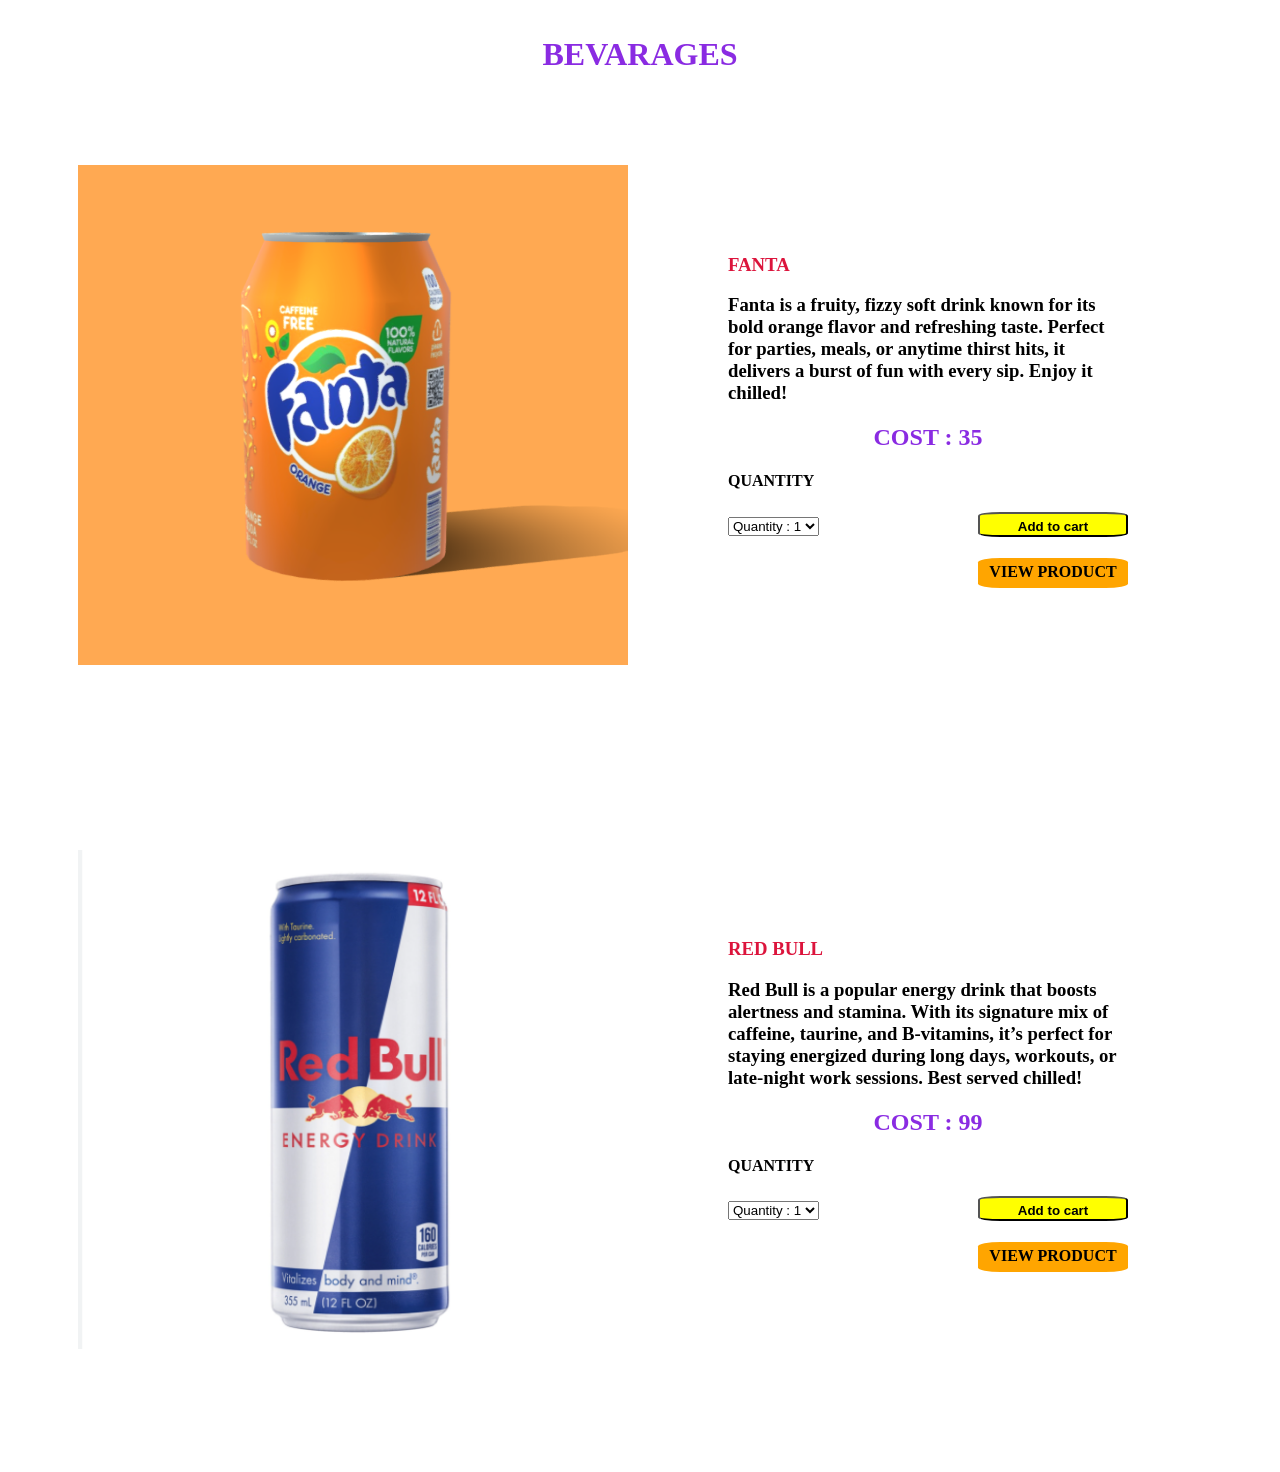
<file: Bevarages.html>
<!DOCTYPE html>
<html>
    <head>
        <title>Bevarages</title>
        <style>
            h1{
                padding-top: 15px;
                color: blueviolet;
                text-align: center;
            }
            h2{
                color: blueviolet;
                text-align: center;
            }
            #block1{
                display:flex;
                padding:70px;
            }
            #block2{
                display:flex;
                padding:70px;
            }
            #item{
                color:crimson;
            }
            #text1{
                margin-top: -30px;
                padding:100px;  
            }
            #text2{
                margin-top: -30px;
                padding:100px;
            }
            #cart{
                margin-left: 155px;
                padding-top: 5px;
                width: 150px;
                height: 25px;
                text-align: center;
                background-color: yellow;
                border-radius: 15%;
            }
            #view_product{
                margin-left: 250px;
                padding-top: 5px;
                width: 150px;
                height: 25px;
                text-align: center;
                background-color: orange;
                border-radius: 15%;
            }
        </style>
    </head>
    <body>
        <main>
            <h1>BEVARAGES</h1>
            <div ID="block1">
                <div id="photo1"><img src="Food & Bevarages/Bevarage-1.png" style="width: 550px; height:500px"></div>
                <div id="text1">
                    <h3 id="item">FANTA</h3>
                    <h3>Fanta is a fruity, fizzy soft drink known for its bold orange flavor and refreshing taste. Perfect for parties, meals, or anytime thirst hits, it delivers a burst of fun with every sip. Enjoy it chilled!</h4>
                    <h2>COST : 35</h2>
                    <h4>QUANTITY</h4>
                    <select>
                        <option>Quantity : 1</option>
                        <option>Quantity : 2</option>
                        <option>Quantity : 3</option>
                    </select>
                    <button id="cart" onclick="addToCart('FANTA',35)" style="text-decoration: none; color: inherit;"><strong>Add to cart</strong></button>                
                    <h4 id="view_product">
                        <a href="Food & Bevarages/Bevarage-1.mp4" style="text-decoration: none; color: inherit;">
                            VIEW PRODUCT
                        </a>
                    </h4>
                </div>
            </div>
            <div ID="block2">
                <div id="photo2"><img src="Food & Bevarages/Bevarage-2.png" style="width: 550px; height:500px"></div>
                <div id="text2">
                    <h3 id="item">RED BULL</h3>
                    <h3>Red Bull is a popular energy drink that boosts alertness and stamina. With its signature mix of caffeine, taurine, and B-vitamins, it’s perfect for staying energized during long days, workouts, or late-night work sessions. Best served chilled!</h4>
                    <h2>COST : 99</h2>
                    <h4>QUANTITY</h4>
                    <select>
                        <option>Quantity : 1</option>
                        <option>Quantity : 2</option>
                        <option>Quantity : 3</option>
                    </select>
                    <button id="cart" onclick="addToCart('RED BULL',99)" style="text-decoration: none; color: inherit;"><strong>Add to cart</strong></button>                
                    <h4 id="view_product">
                        <a href="Food & Bevarages/Bevarage-2.mp4" style="text-decoration: none; color: inherit;">
                            VIEW PRODUCT
                        </a>
                    </h4>
                </div>
            </div>
        </main>
        <script src="Main.js"></script>
    </body>
</html>
</file>
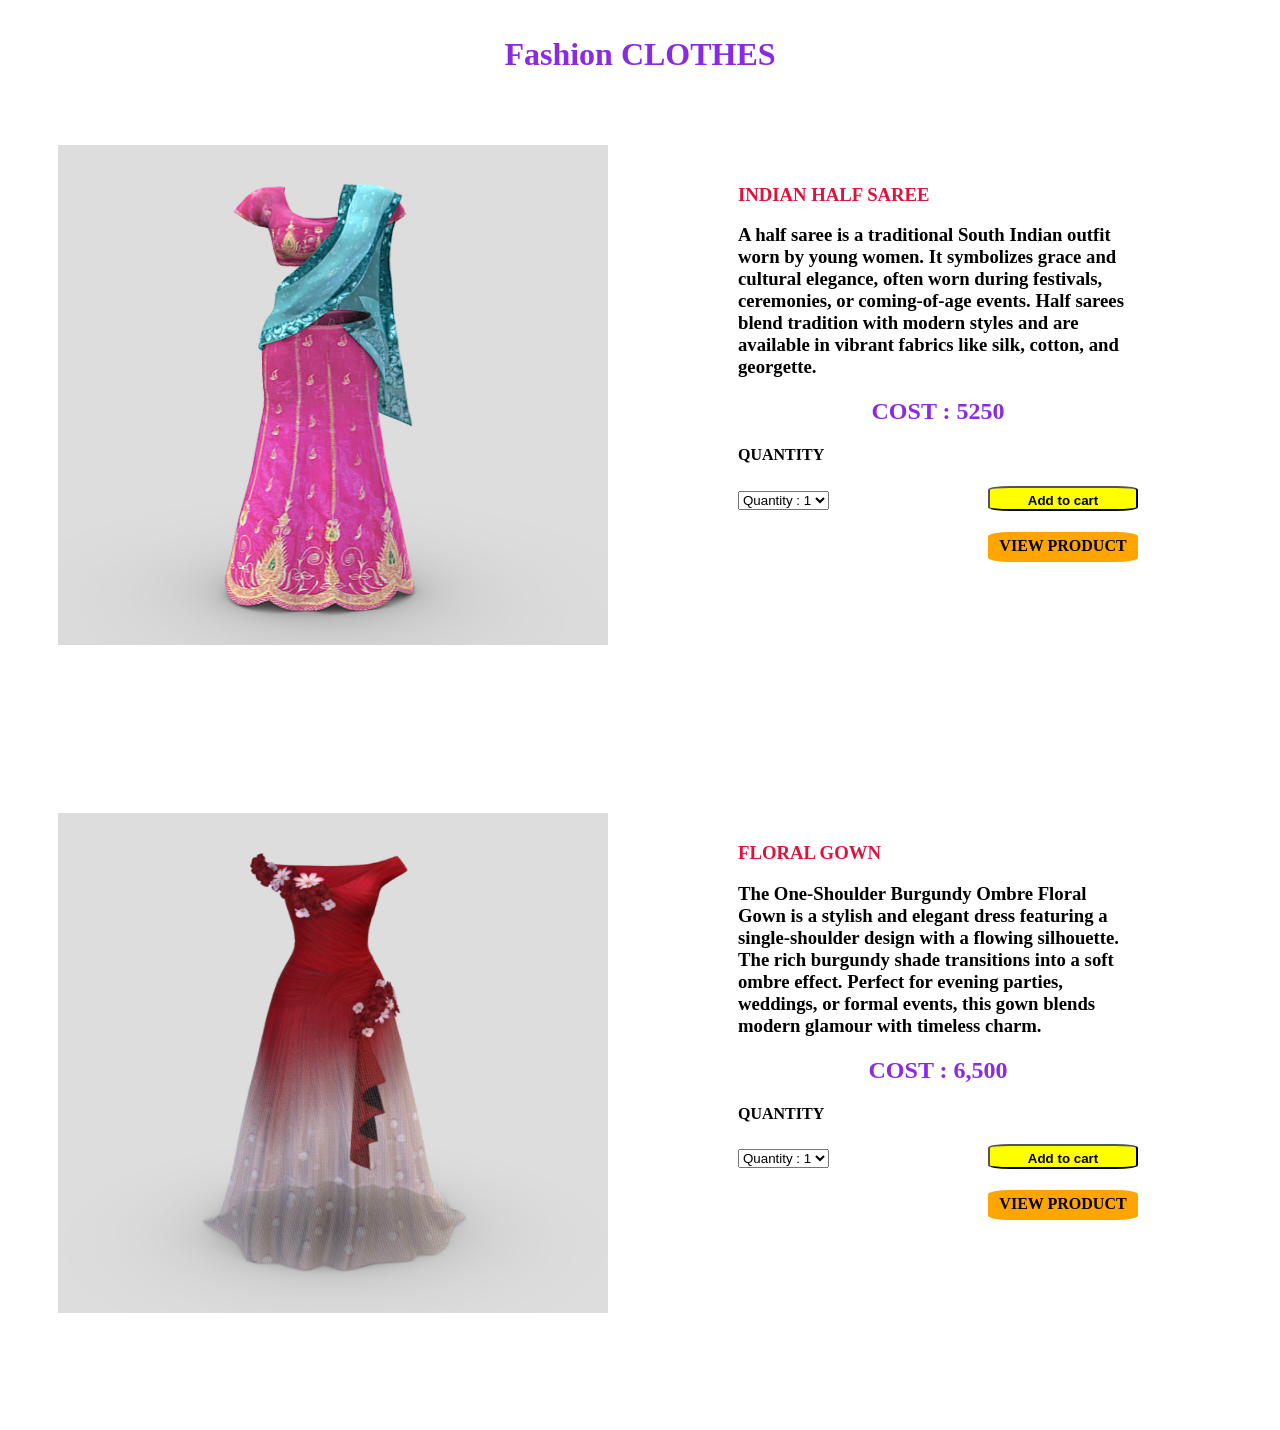
<file: Fashion.html>
<!DOCTYPE html>
<html>
    <head>
        <title>Shop deals in Fashion</title>
        <style>
            h1{
                padding-top: 15px;
                color: blueviolet;
                text-align: center;
            }
            h2{
                color: blueviolet;
                text-align: center;
            }
            #block1{
                display:flex;
                padding:50px;
            }
            #block2{
                display:flex;
                padding:50px;
            }
            #item{
                color:crimson;
            }
            #text1{
                padding:130px;  
                padding-top: 20px;
            }
            #text2{
                
                padding:130px;
                padding-top: 10px;
            }
            #cart{
                margin-left: 155px;
                padding-top: 5px;
                width: 150px;
                height: 25px;
                text-align: center;
                background-color: yellow;
                border-radius: 15%;
            }
            #view_product{
                margin-left: 250px;
                padding-top: 5px;
                width: 150px;
                height: 25px;
                text-align: center;
                background-color: orange;
                border-radius: 15%;
            }
        </style>
    </head>
    <body>
        <main>
            <h1>Fashion CLOTHES</h1>
            <div ID="block1">
                <div id="photo1"><img src="Fashion/Fashion-1.png" style="width: 550px; height:500px"></div>
                <div id="text1">
                    <h3 id="item">INDIAN HALF SAREE</h3>
                    <h3>A half saree is a traditional South Indian outfit worn by young women. It symbolizes grace and cultural elegance, often worn during festivals, ceremonies, or coming-of-age events. Half sarees blend tradition with modern styles and are available in vibrant fabrics like silk, cotton, and georgette.</h4>
                    <h2 id="cost">COST : 5250</h2>
                    <h4>QUANTITY</h4>
                    <select>
                        <option>Quantity : 1</option>
                        <option>Quantity : 2</option>
                        <option>Quantity : 3</option>
                    </select>
                    <button id="cart" onclick="addToCart('INDIAN HALF SAREE',5250)" style="text-decoration: none; color: inherit;"><strong>Add to cart</strong></button>
                    <h4 id="view_product">
                        <a href="Fashion/Fashion-1.mp4" style="text-decoration: none; color: inherit;">
                            VIEW PRODUCT
                        </a>
                    </h4>
                </div>
            </div>
            <div ID="block2">
                <div id="photo2"><img src="Fashion/Fashion-2.png" style="width: 550px; height:500px"></div>
                <div id="text2">
                    <h3 id="item">FLORAL GOWN</h3>
                    <h3>The One-Shoulder Burgundy Ombre Floral Gown is a stylish and elegant dress featuring a single-shoulder design with a flowing silhouette. The rich burgundy shade transitions into a soft ombre effect. Perfect for evening parties, weddings, or formal events, this gown blends modern glamour with timeless charm.</h4>
                    <h2 id="cost">COST : 6,500</h2>
                    <h4>QUANTITY</h4>
                    <select>
                        <option>Quantity : 1</option>
                        <option>Quantity : 2</option>
                        <option>Quantity : 3</option>
                    </select>
                    <button id="cart" onclick="addToCart('FLORAL GOWN',6500)" style="text-decoration: none; color: inherit;"><strong>Add to cart</strong></button>
                    <h4 id="view_product">
                        <a href="Fashion/Fashion-2.mp4" style="text-decoration: none; color: inherit;">
                            VIEW PRODUCT
                        </a>
                    </h4>
                </div>
            </div>
        </main>
        <script src="Main.js"></script>
    </body>
</html>
</file>
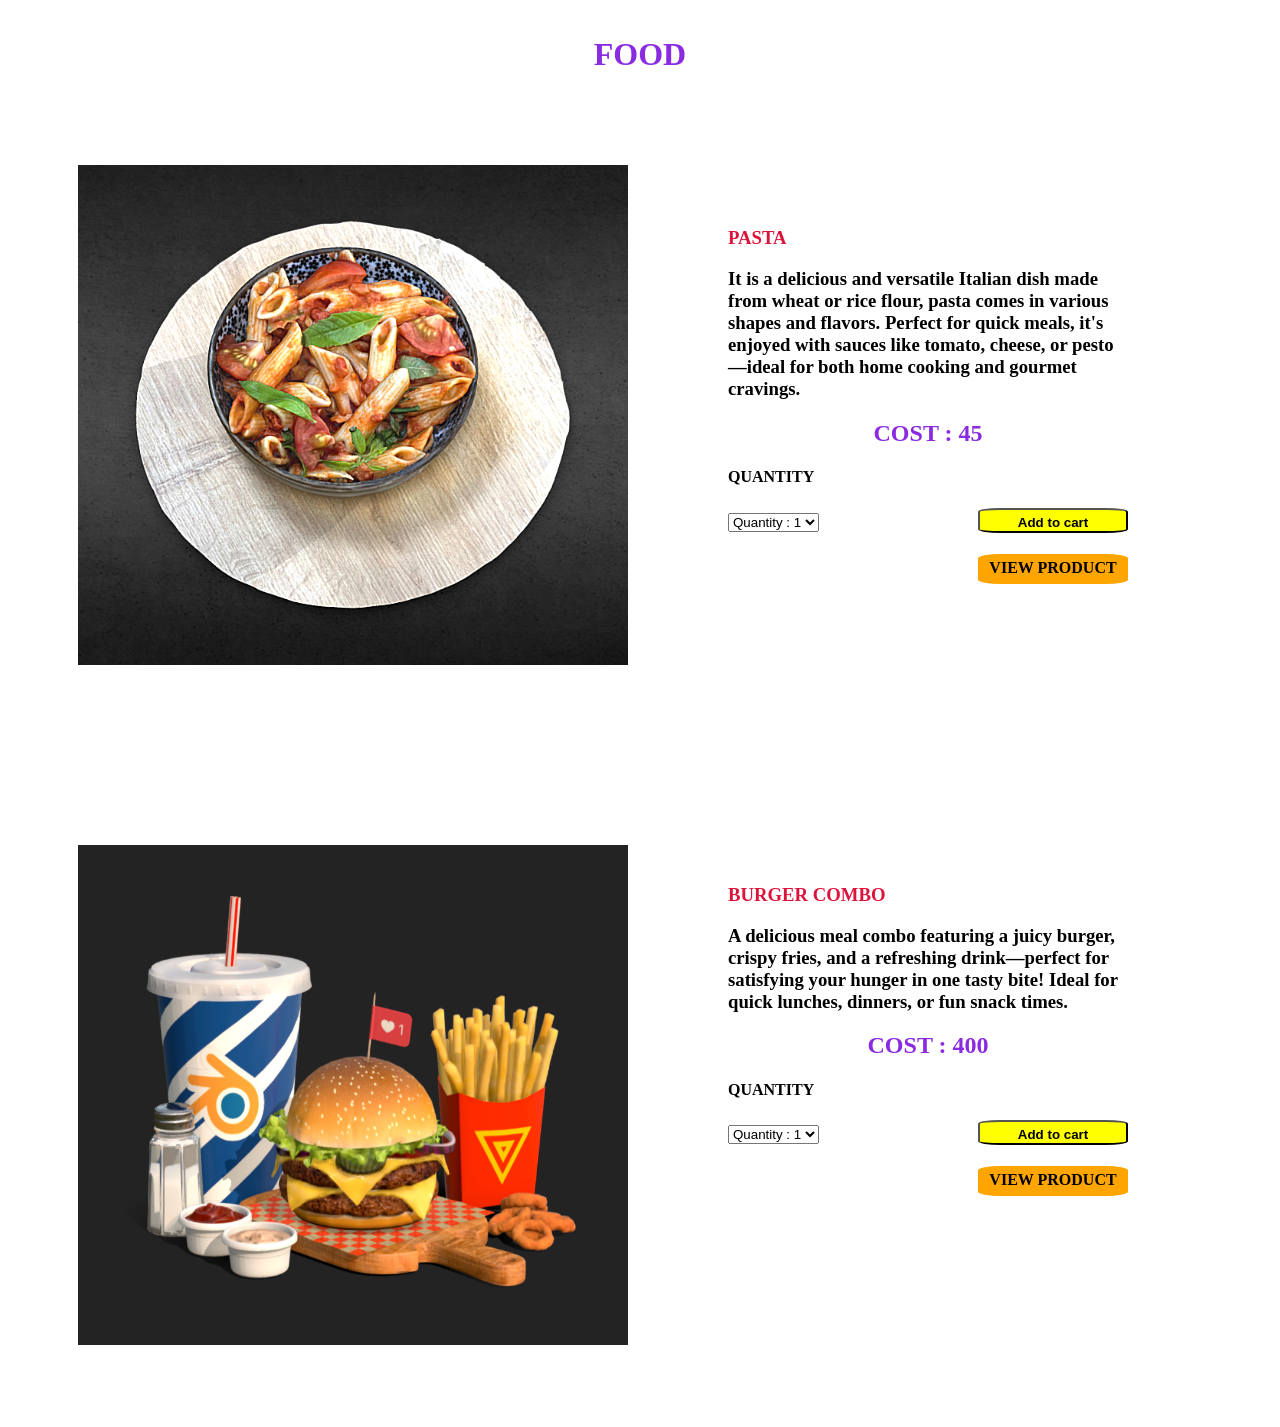
<file: Food.html>
<!DOCTYPE html>
<html>
    <head>
        <title>Gaming merchandise</title>
        <style>
            h1{
                padding-top: 15px;
                color: blueviolet;
                text-align: center;
            }
            h2{
                color: blueviolet;
                text-align: center;
            }
            #block1{
                display:flex;
                padding:70px;
            }
            #block2{
                display:flex;
                padding:70px;
            }
            #item{
                color:crimson;
            }
            #text1{
                margin-top: -5%;
                padding:100px;  
            }
            #text2{
                padding:100px;
                padding-top: 20px;
            }
            #cart{
                margin-left: 155px;
                padding-top: 5px;
                width: 150px;
                height: 25px;
                text-align: center;
                background-color: yellow;
                border-radius: 15%;
            }
            #view_product{
                margin-left: 250px;
                padding-top: 5px;
                width: 150px;
                height: 25px;
                text-align: center;
                background-color: orange;
                border-radius: 15%;
            }
        </style>
    </head>
    <body>
        <main>
            <h1>FOOD</h1>
            <div ID="block1">
                <div id="photo1"><img src="Food & Bevarages/Food-1.png" style="width: 550px; height:500px"></div>
                <div id="text1">
                    <h3 id="item">PASTA</h3>
                    <h3>It is a delicious and versatile Italian dish made from wheat or rice flour, pasta comes in various shapes and flavors. Perfect for quick meals, it's enjoyed with sauces like tomato, cheese, or pesto—ideal for both home cooking and gourmet cravings.</h4>
                    <h2>COST : 45</h2>
                    <h4>QUANTITY</h4>
                    <select>
                        <option>Quantity : 1</option>
                        <option>Quantity : 2</option>
                        <option>Quantity : 3</option>
                    </select>
                    <button id="cart" onclick="addToCart('PASTA',45)" style="text-decoration: none; color: inherit;"><strong>Add to cart</strong></button>                
                    <h4 id="view_product">
                        <a href="Food & Bevarages/Food-1.mp4" style="text-decoration: none; color: inherit;">
                            VIEW PRODUCT
                        </a>
                    </h4>
                </div>
            </div>
            <div ID="block2">
                <div id="photo2"><img src="Food & Bevarages/Food-2.png" style="width: 550px; height:500px"></div>
                <div id="text2">
                    <h3 id="item">BURGER COMBO</h3>
                    <h3>A delicious meal combo featuring a juicy burger, crispy fries, and a refreshing drink—perfect for satisfying your hunger in one tasty bite! Ideal for quick lunches, dinners, or fun snack times.</h4>
                    <h2>COST : 400</h2>
                    <h4>QUANTITY</h4>
                    <select>
                        <option>Quantity : 1</option>
                        <option>Quantity : 2</option>
                        <option>Quantity : 3</option>
                    </select>
                    <button id="cart" onclick="addToCart('BURGER COMBO',400)" style="text-decoration: none; color: inherit;"><strong>Add to cart</strong></button>                
                    <h4 id="view_product">
                        <a href="Food & Bevarages/Food-2.mp4" style="text-decoration: none; color: inherit;">
                            VIEW PRODUCT
                        </a>
                    </h4>
                </div>
            </div>
        </main>
        <script src="Main.js"></script>
    </body>
</html>
</file>
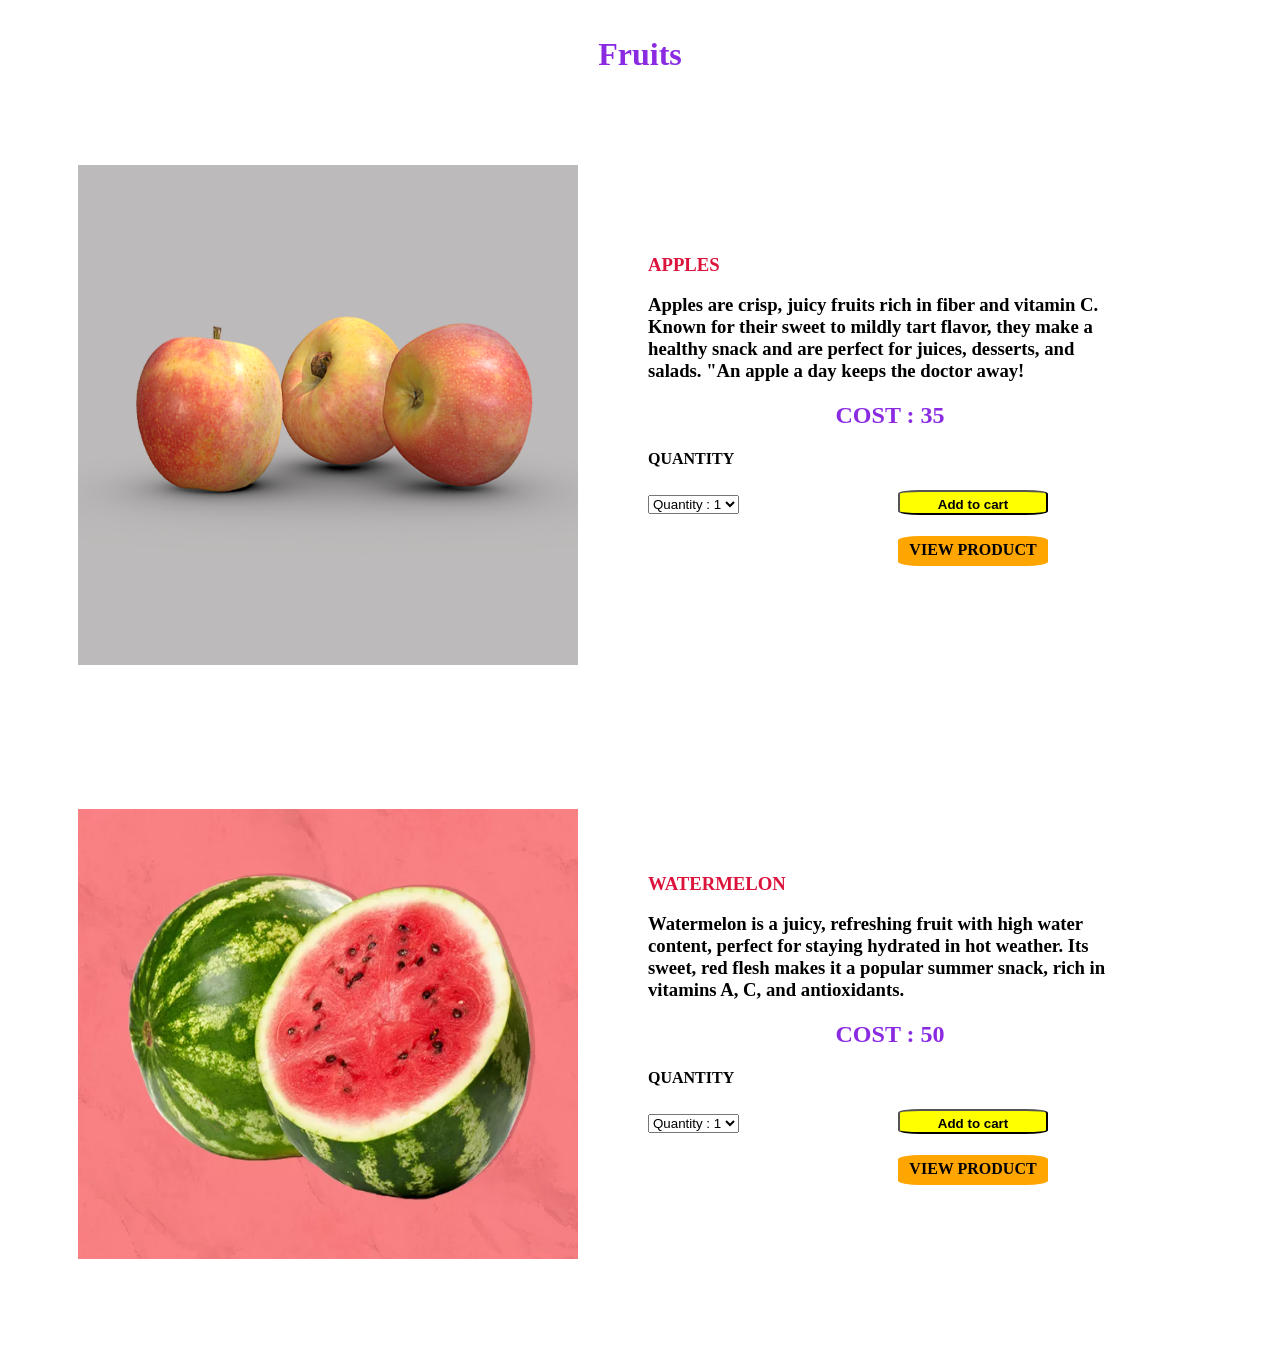
<file: Fruits.html>
<!DOCTYPE html>
<html>
    <head>
        <title>Fruits</title>
        <style>
            h1{
                padding-top: 15px;
                color: blueviolet;
                text-align: center;
            }
            h2{
                color: blueviolet;
                text-align: center;
            }
            #block1{
                display:flex;
                padding:70px;
            }
            #block2{
                display:flex;
                padding:70px;
            }
            #item{
                color:crimson;
            }
            #text1{
                padding:70px;  
            }
            #text2{
                margin-top:-25px;
                padding:70px;
            }
            #cart{
                margin-left: 155px;
                padding-top: 5px;
                width: 150px;
                height: 25px;
                text-align: center;
                background-color: yellow;
                border-radius: 15%;
            }
            #view_product{
                margin-left: 250px;
                padding-top: 5px;
                width: 150px;
                height: 25px;
                text-align: center;
                background-color: orange;
                border-radius: 15%;
            }
        </style>
    </head>
    <body>
        <main>
            <h1>Fruits</h1>
            <div ID="block1">
                <div id="photo1"><img src="Food & Bevarages/Fruit-1.png" style="width:500px; height:500px;"></div>
                <div id="text1">
                    <h3 id="item">APPLES</h3>
                    <h3>Apples are crisp, juicy fruits rich in fiber and vitamin C. Known for their sweet to mildly tart flavor, they make a healthy snack and are perfect for juices, desserts, and salads. "An apple a day keeps the doctor away!</h4>
                    <h2>COST : 35</h2>
                    <h4>QUANTITY</h4>
                    <select>
                        <option>Quantity : 1</option>
                        <option>Quantity : 2</option>
                        <option>Quantity : 3</option>
                    </select>
                    <button id="cart" onclick="addToCart('APPLES',35)" style="text-decoration: none; color: inherit;"><strong>Add to cart</strong></button>
                    <h4 id="view_product">
                        <a href="Food & Bevarages/Fruit-1.mp4" style="text-decoration: none; color: inherit;">
                            VIEW PRODUCT
                        </a>
                    </h4>
                </div>
            </div>
            <div ID="block2">
                <div id="photo2"><img src="Food & Bevarages/Fruit-2.png" style="width:500px; height:450px;"></div>
                <div id="text2">
                    <h3 id="item">WATERMELON</h3>
                    <h3>Watermelon is a juicy, refreshing fruit with high water content, perfect for staying hydrated in hot weather. Its sweet, red flesh makes it a popular summer snack, rich in vitamins A, C, and antioxidants.</h4>
                    <h2>COST : 50</h2>
                    <h4>QUANTITY</h4>
                    <select>
                        <option>Quantity : 1</option>
                        <option>Quantity : 2</option>
                        <option>Quantity : 3</option>
                    </select>
                    <button id="cart" onclick="addToCart('WATERMELON',50)" style="text-decoration: none; color: inherit;"><strong>Add to cart</strong></button>
                    <h4 id="view_product">
                        <a href="Food & Bevarages/Fruit-2.mp4" style="text-decoration: none; color: inherit;">
                            VIEW PRODUCT
                        </a>
                    </h4>
                </div>
            </div>
        </main>
        <script src="Main.js"></script>
    </body>
</html>
</file>
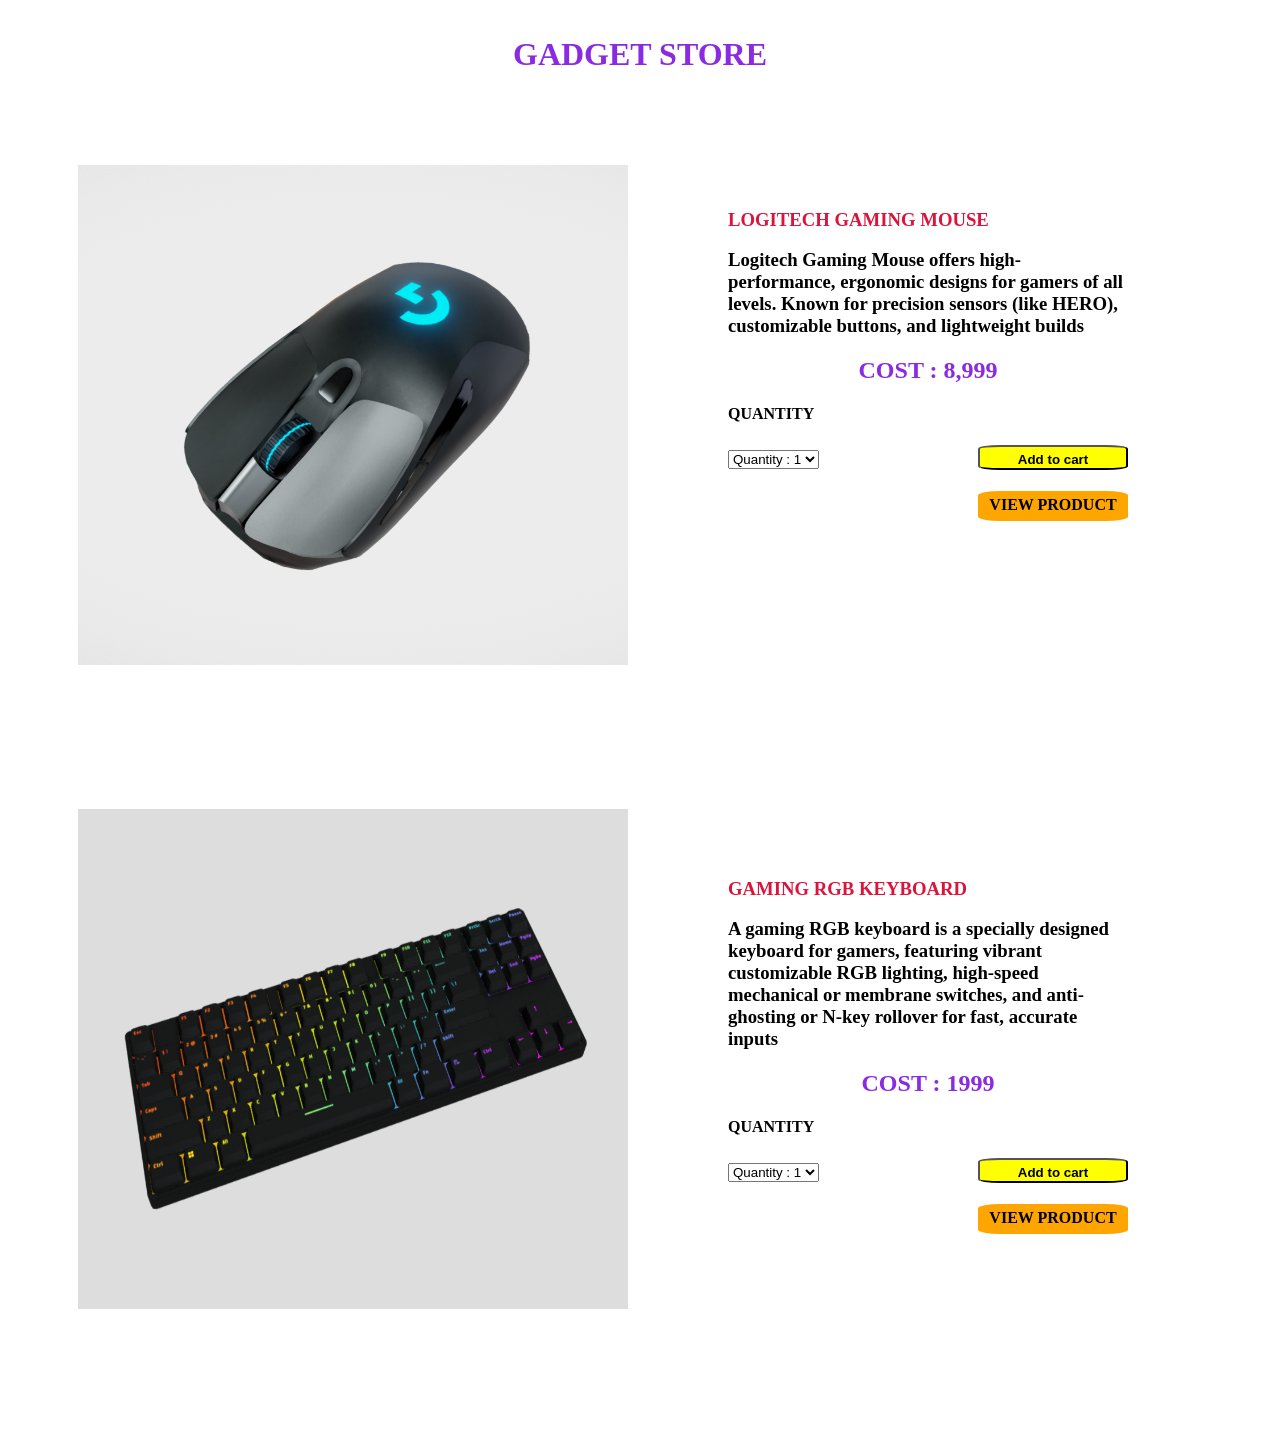
<file: Gadgets.html>
<!DOCTYPE html>
<html>
    <head>
        <title>Gadget store</title>
        <style>
            h1{
                padding-top: 15px;
                color: blueviolet;
                text-align: center;
            }
            h2{
                color: blueviolet;
                text-align: center;
            }
            #block1{
                display:flex;
                padding:70px;
            }
            #block2{
                display:flex;
                padding:70px;
            }
            #item{
                color:crimson;
            }
            #text1{
                padding:100px;
                padding-top: 25px;  
            }
            #text2{
                margin-top: -50px;
                padding:100px;
            }
            #cart{
                margin-left: 155px;
                padding-top: 5px;
                width: 150px;
                height: 25px;
                text-align: center;
                background-color: yellow;
                border-radius: 15%;
            }
            #view_product{
                margin-left: 250px;
                padding-top: 5px;
                width: 150px;
                height: 25px;
                text-align: center;
                background-color: orange;
                border-radius: 15%;
            }
        </style>
    </head>
    <body>
        <main>
            <h1>GADGET STORE</h1>
            <div ID="block1">
                <div id="photo1"><img src="Electronics/Gadget-1.png" style="width: 550px; height:500px"></div>
                <div id="text1">
                    <h3 id="item">LOGITECH GAMING MOUSE</h3>
                    <h3>Logitech Gaming Mouse offers high-performance, ergonomic designs for gamers of all levels. Known for precision sensors (like HERO), customizable buttons, and lightweight builds</h4>
                    <h2 id="cost">COST : 8,999</h2>
                    <h4>QUANTITY</h4>
                    <select>
                        <option>Quantity : 1</option>
                        <option>Quantity : 2</option>
                        <option>Quantity : 3</option>
                    </select>
                    <button id="cart" onclick="addToCart('LOGITECH GAMING MOUSE',8999)" style="text-decoration: none; color: inherit;"><strong>Add to cart</strong></button>
                    <h4 id="view_product">
                        <a href="Electronics/Gadget-1.mp4" style="text-decoration: none; color: inherit;">
                            VIEW PRODUCT
                        </a>
                    </h4>
                </div>
            </div>
            <div ID="block2">
                <div id="photo2"><img src="Electronics/Gadget-2.png" style="width: 550px; height:500px"></div>
                <div id="text2">
                    <h3 id="item">GAMING RGB KEYBOARD</h3>
                    <h3>A gaming RGB keyboard is a specially designed keyboard for gamers, featuring vibrant customizable RGB lighting, high-speed mechanical or membrane switches, and anti-ghosting or N-key rollover for fast, accurate inputs</h4>
                    <h2 id="cost">COST : 1999</h2>
                    <h4>QUANTITY</h4>
                    <select>
                        <option>Quantity : 1</option>
                        <option>Quantity : 2</option>
                        <option>Quantity : 3</option>
                    </select>
                    <button id="cart" onclick="addToCart('GAMING RGB KEYBOARD',1999)" style="text-decoration: none; color: inherit;"><strong>Add to cart</strong></button>
                    <h4 id="view_product">
                        <a href="Electronics/Gadget-2.mp4" style="text-decoration: none; color: inherit;">
                            VIEW PRODUCT
                        </a>
                    </h4>
                </div>
            </div>
        </main>
        <script src="Main.js"></script>
    </body>
</html>
</file>
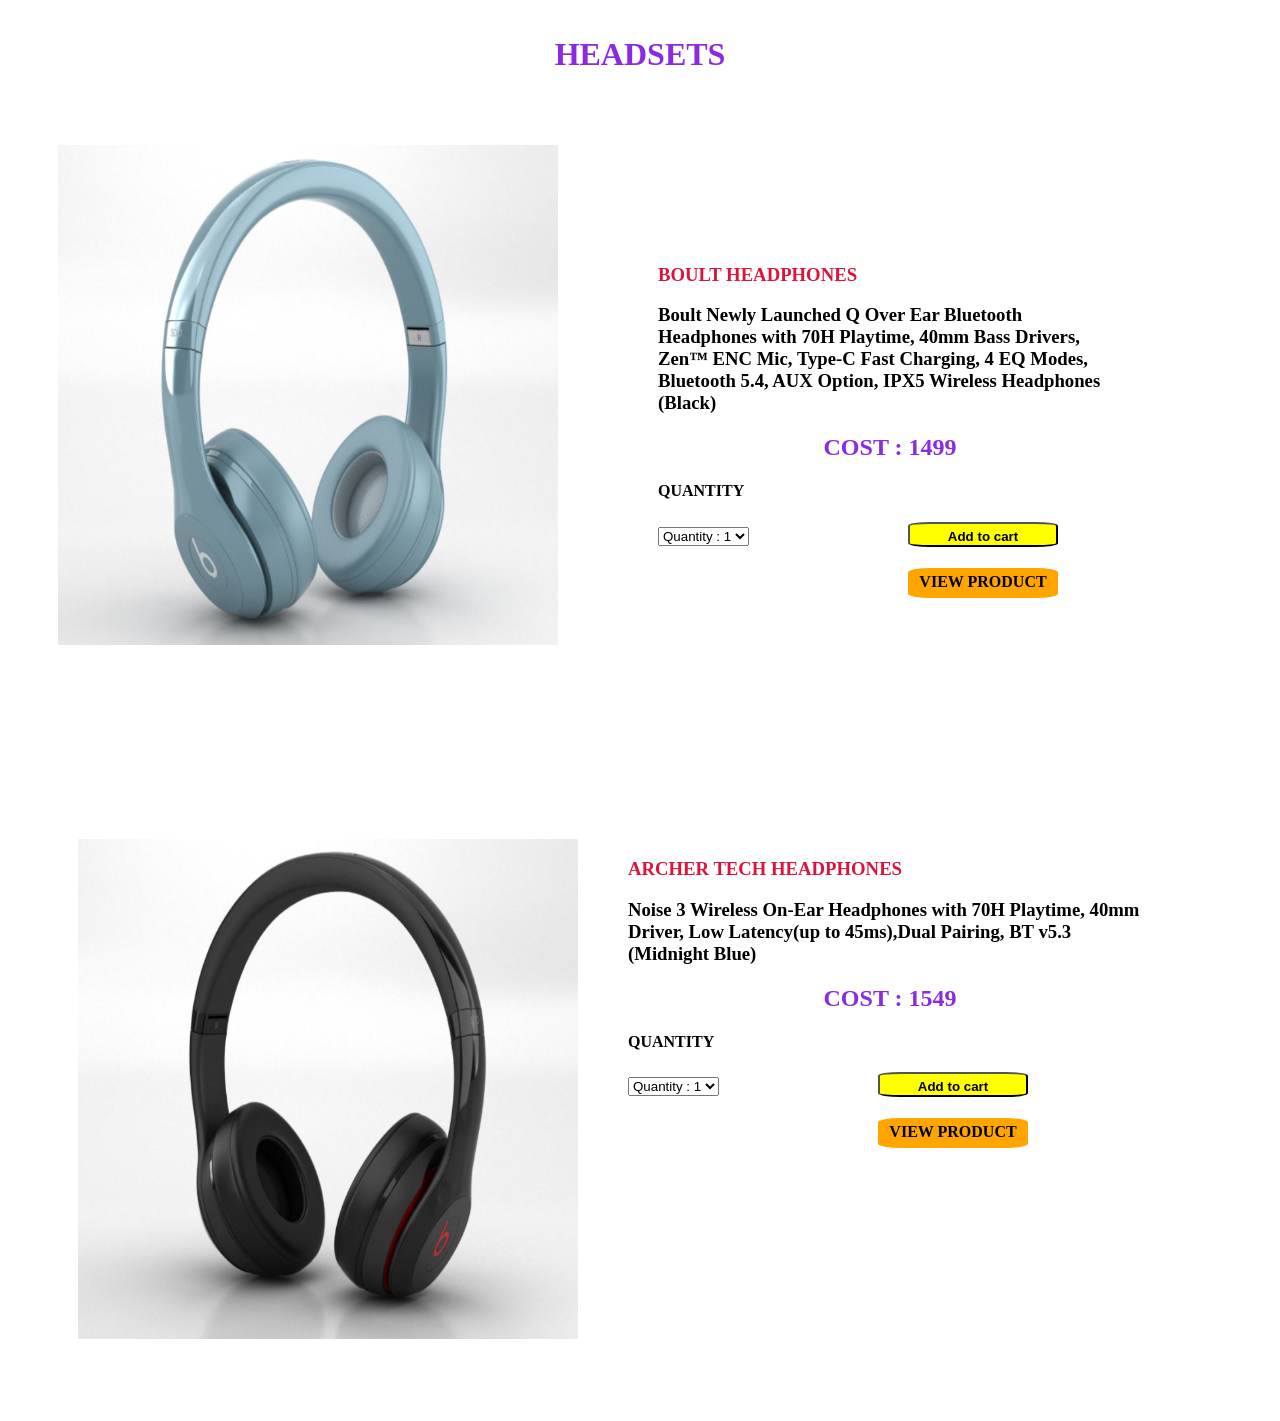
<file: Headsets.html>
<!DOCTYPE html>
<html>
    <head>
        <title>Headsets</title>
        <style>
            h1{
                padding-top: 15px;
                color: blueviolet;
                text-align: center;
            }
            h2{
                color: blueviolet;
                text-align: center;
            }
            #block1{
                display:flex;
                padding:50px;
            }
            #block2{
                display:flex;
                padding:70px;
            }
            #item{
                color:crimson;
            }
            #text1{
                padding:100px;  
            }
            #text2{
                margin-top: -50px;
                padding:50px;
            }
            #cart{
                margin-left: 155px;
                padding-top: 5px;
                width: 150px;
                height: 25px;
                text-align: center;
                background-color: yellow;
                border-radius: 15%;
            }
            #view_product{
                margin-left: 250px;
                padding-top: 5px;
                width: 150px;
                height: 25px;
                text-align: center;
                background-color: orange;
                border-radius: 15%;
            }
        </style>
    </head>
    <body>
        <main>
            <h1>HEADSETS</h1>
            <div ID="block1">
                <div id="photo1"><img src="Electronics/Headset-1.png" style="width: 500px; height:500px"></div>
                <div id="text1">
                    <h3 id="item">BOULT HEADPHONES</h3>
                    <h3>Boult Newly Launched Q Over Ear Bluetooth Headphones with 70H Playtime, 40mm Bass Drivers, Zen™ ENC Mic, Type-C Fast Charging, 4 EQ Modes, Bluetooth 5.4, AUX Option, IPX5 Wireless Headphones (Black)</h4>
                    <h2 id="cost">COST : 1499</h2>
                    <h4>QUANTITY</h4>
                    <select>
                        <option>Quantity : 1</option>
                        <option>Quantity : 2</option>
                        <option>Quantity : 3</option>
                    </select>
                    <button id="cart" onclick="addToCart('BOULT HEADPHONES',1499)" style="text-decoration: none; color: inherit;"><strong>Add to cart</strong></button>
                    <h4 id="view_product">
                        <a href="Electronics/Headset-1.mp4" style="text-decoration: none; color: inherit;">
                            VIEW PRODUCT
                        </a>
                    </h4>
                </div>
            </div>
            <div ID="block2">
                <div id="photo2"><img src="Electronics/Headset-2.png" style="width: 500px; height:500px"></div>
                <div id="text2">
                    <h3 id="item">ARCHER TECH HEADPHONES</h3>
                    <h3>Noise 3 Wireless On-Ear Headphones with 70H Playtime, 40mm Driver, Low Latency(up to 45ms),Dual Pairing, BT v5.3 (Midnight Blue)</h4>
                    <h2 id="cost">COST : 1549</h2>
                    <h4>QUANTITY</h4>
                    <select>
                        <option>Quantity : 1</option>
                        <option>Quantity : 2</option>
                        <option>Quantity : 3</option>
                    </select>
                    <button id="cart" onclick="addToCart('ARCHER TECH HEADPHONES',1549)" style="text-decoration: none; color: inherit;"><strong>Add to cart</strong></button>
                    <h4 id="view_product">
                        <a href="Electronics/Headset-2.mp4" style="text-decoration: none; color: inherit;">
                            VIEW PRODUCT
                        </a>
                    </h4>
                </div>
            </div>
        </main>
        <script src="Main.js"></script>
    </body>
</html>
</file>
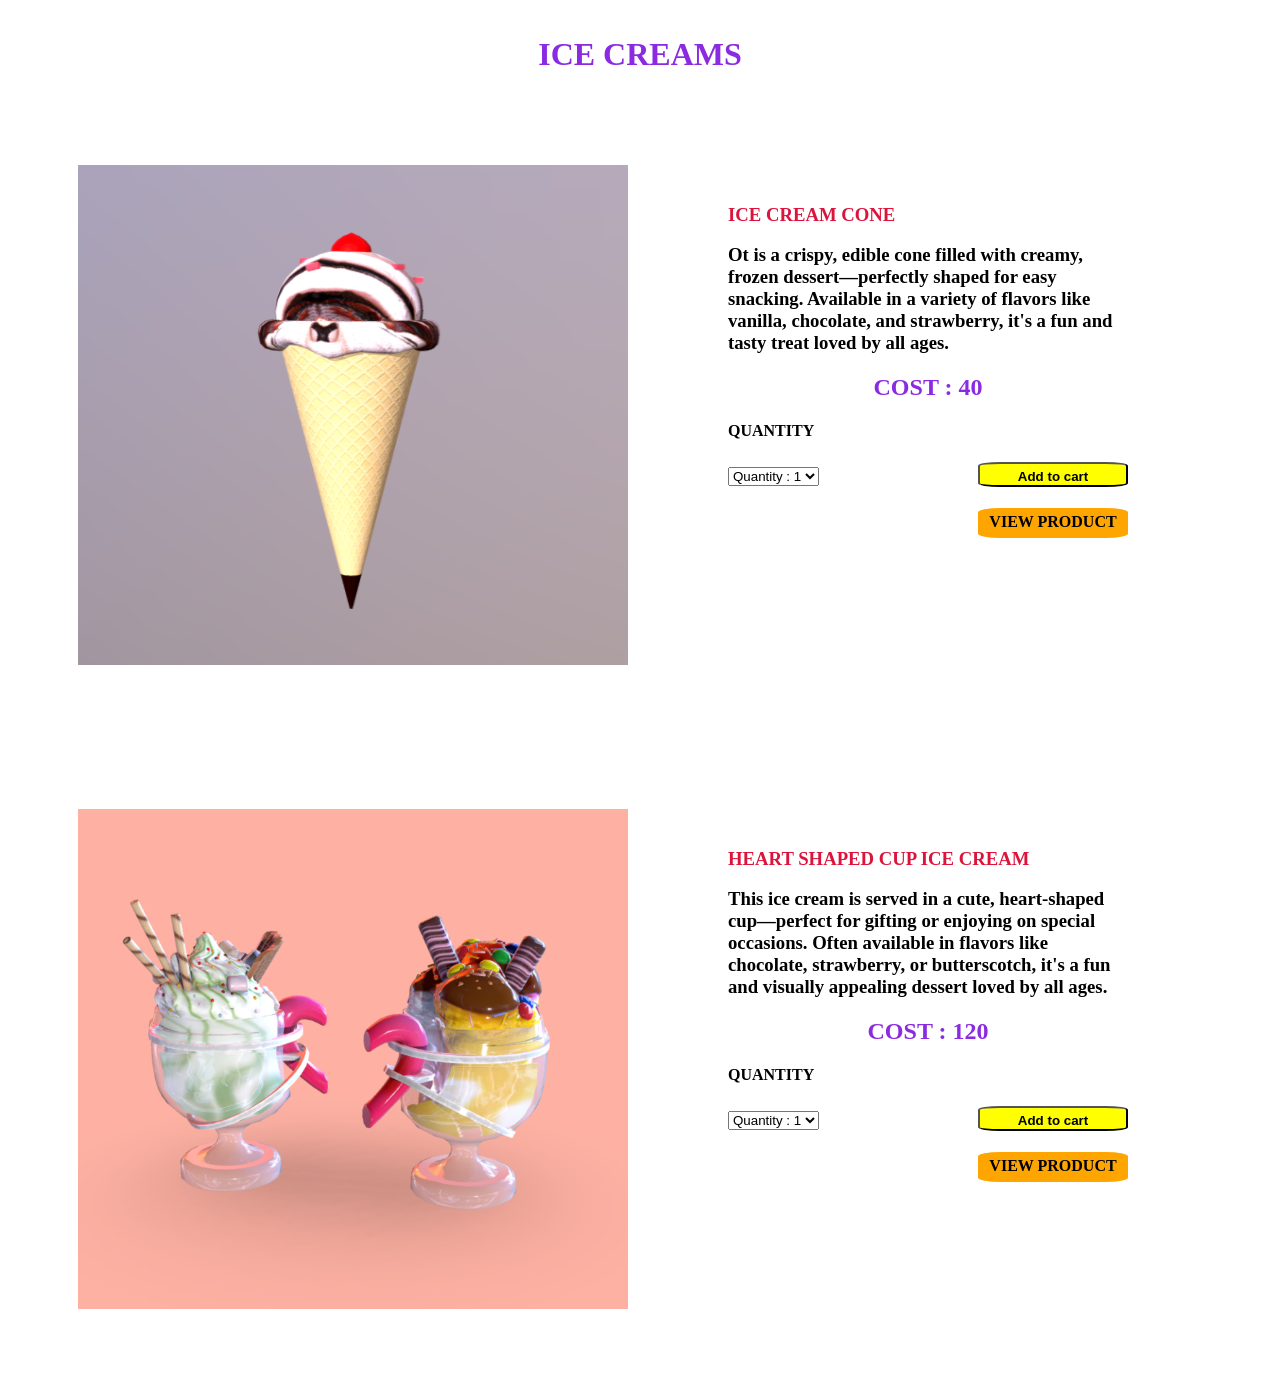
<file: Ice creams.html>
<!DOCTYPE html>
<html>
    <head>
        <title>Ice creams</title>
        <style>
            h1{
                padding-top: 15px;
                color: blueviolet;
                text-align: center;
            }
            h2{
                color: blueviolet;
                text-align: center;
            }
            #block1{
                display:flex;
                padding:70px;
            }
            #block2{
                display:flex;
                padding:70px;
            }
            #item{
                color:crimson;
            }
            #text1{
                padding:100px;  
                padding-top: 20px;
            }
            #text2{
                padding:100px;
                padding-top: 20px;
            }
            #cart{
                margin-left: 155px;
                padding-top: 5px;
                width: 150px;
                height: 25px;
                text-align: center;
                background-color: yellow;
                border-radius: 15%;
            }
            #view_product{
                margin-left: 250px;
                padding-top: 5px;
                width: 150px;
                height: 25px;
                text-align: center;
                background-color: orange;
                border-radius: 15%;
            }
        </style>
    </head>
    <body>
        <main>
            <h1>ICE CREAMS</h1>
            <div ID="block1">
                <div id="photo1"><img src="Food & Bevarages/Ice cream-1.png" style="width: 550px; height:500px"></div>
                <div id="text1">
                    <h3 id="item">ICE CREAM CONE</h3>
                    <h3>Ot is a crispy, edible cone filled with creamy, frozen dessert—perfectly shaped for easy snacking. Available in a variety of flavors like vanilla, chocolate, and strawberry, it's a fun and tasty treat loved by all ages.</h4>
                    <h2 id="cost">COST : 40</h2>
                    <h4>QUANTITY</h4>
                    <select>
                        <option>Quantity : 1</option>
                        <option>Quantity : 2</option>
                        <option>Quantity : 3</option>
                    </select>
                    <button id="cart" onclick="addToCart('ICE CREAM CONE',40)" style="text-decoration: none; color: inherit;"><strong>Add to cart</strong></button>                
                    <h4 id="view_product">
                        <a href="Food & Bevarages/Ice cream-1.mp4" style="text-decoration: none; color: inherit;">
                            VIEW PRODUCT
                        </a>
                    </h4>
                </div>
            </div>
            <div ID="block2">
                <div id="photo2"><img src="Food & Bevarages/Ice cream-2.png" style="width: 550px; height:500px"></div>
                <div id="text2">
                    <h3 id="item">HEART SHAPED CUP ICE CREAM</h3>
                    <h3>This ice cream is served in a cute, heart-shaped cup—perfect for gifting or enjoying on special occasions. Often available in flavors like chocolate, strawberry, or butterscotch, it's a fun and visually appealing dessert loved by all ages.</h4>
                    <h2 id="cost">COST : 120</h2>
                    <h4>QUANTITY</h4>
                    <select>
                        <option>Quantity : 1</option>
                        <option>Quantity : 2</option>
                        <option>Quantity : 3</option>
                    </select>
                    <button id="cart" onclick="addToCart('HEART SHAPED CUP ICE CREAM',120)" style="text-decoration: none; color: inherit;"><strong>Add to cart</strong></button>                
                    <h4 id="view_product">
                        <a href="Food & Bevarages/Ice cream-2.mp4" style="text-decoration: none; color: inherit;">
                            VIEW PRODUCT
                        </a>
                    </h4>
                </div>
            </div>
        </main>
        <script src="Main.js"></script>
    </body>
</html>
</file>
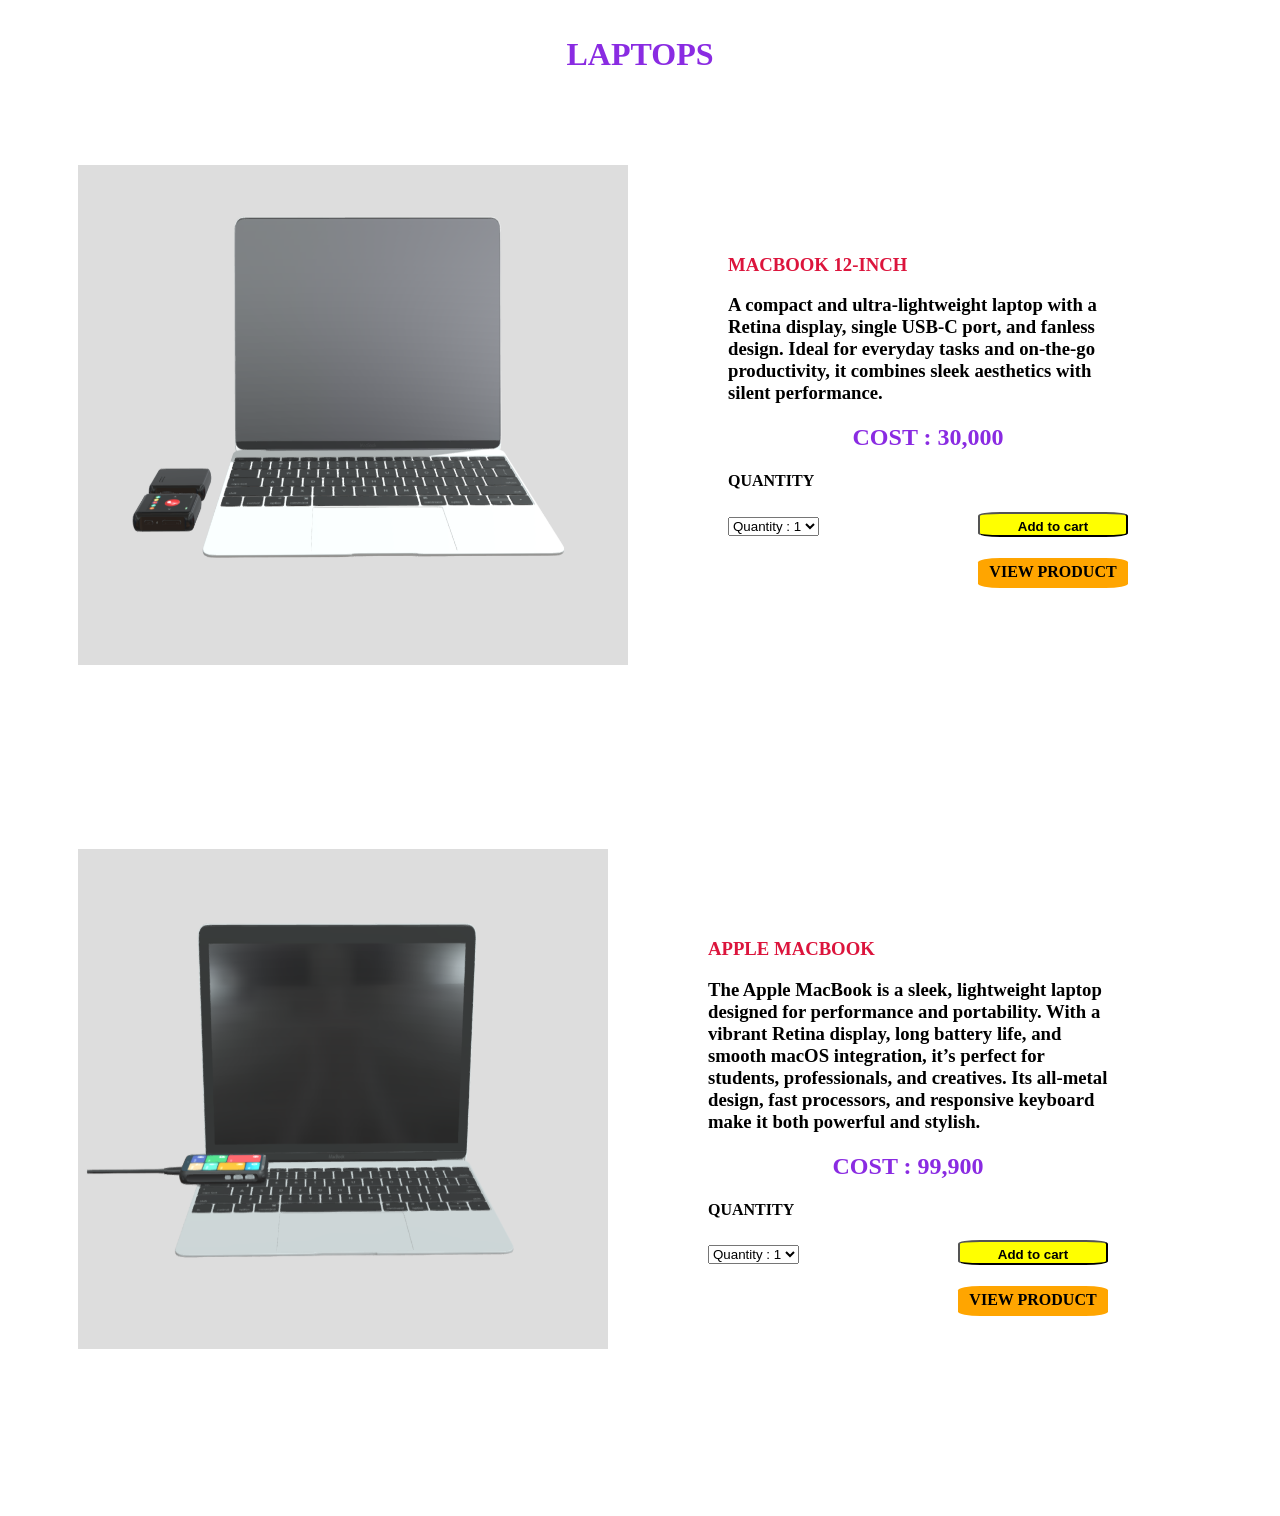
<file: Laptops.html>
<!DOCTYPE html>
<html>
    <head>
        <title>Laptops</title>
        <style>
            h1{
                padding-top: 15px;
                color: blueviolet;
                text-align: center;
            }
            h2{
                color: blueviolet;
                text-align: center;
            }
            #photo1{
                width:-150%;
                height:-150%;
            }
            #block1{
                display:flex;
                padding:70px;
            }
            #block2{
                display:flex;
                padding:70px;
            }
            #item{
                color:crimson;
            }
            #text1{
                padding:100px;  
                padding-top:20px;
            }
            #text2{
                margin-top: -50px;
                padding:100px;
            }
            <!DOCTYPE html>
<html>
    <head>
        <title>Bevarages</title>
        <style>
            h1{
                padding-top: 15px;
                color: blueviolet;
                text-align: center;
            }
            h2{
                color: blueviolet;
                text-align: center;
            }
            #block1{
                display:flex;
                padding:70px;
            }
            #block2{
                display:flex;
                padding:70px;
            }
            #item{
                color:crimson;
            }
            #text1{
                margin-top: -30px;
                padding:100px;  
            }
            #text2{
                margin-top: -30px;
                padding:100px;
            }
            #cart{
                margin-left: 155px;
                padding-top: 5px;
                width: 150px;
                height: 25px;
                text-align: center;
                background-color: yellow;
                border-radius: 15%;
            }
            #view_product{
                margin-left: 250px;
                padding-top: 5px;
                width: 150px;
                height: 25px;
                text-align: center;
                background-color: orange;
                border-radius: 15%;
            }
        </style>
    </head>
    <body>
        <main>
            <h1>LAPTOPS</h1>
            <div ID="block1">
                <div id="photo1"><img src="Electronics/Laptop-1.png" style="width: 550px; height:500px"></div>
                <div id="text1">
                    <h3 id="item">MACBOOK 12-INCH</h3>
                    <h3>A compact and ultra-lightweight laptop with a Retina display, single USB-C port, and fanless design. Ideal for everyday tasks and on-the-go productivity, it combines sleek aesthetics with silent performance.</h4>
                    <h2 id="cost">COST : 30,000</h2>
                    <h4>QUANTITY</h4>
                    <select>
                        <option>Quantity : 1</option>
                        <option>Quantity : 2</option>
                        <option>Quantity : 3</option>
                    </select>
                    <button id="cart" onclick="addToCart('MACBOOK 12-INCH',30000)" style="text-decoration: none; color: inherit;"><strong>Add to cart</strong></button>
                    <h4 id="view_product">
                        <a href="Electronics/Laptop-1.mp4" style="text-decoration: none; color: inherit;">
                            VIEW PRODUCT
                        </a>
                    </h4>
                </div>
            </div>
            <div ID="block2">
                <div id="photo2"><img src="Electronics/Laptop-2.png" style="width: 530px; height:500px"></div>
                <div id="text2">
                    <h3 id="item">APPLE MACBOOK</h3>
                    <h3>The Apple MacBook is a sleek, lightweight laptop designed for performance and portability. With a vibrant Retina display, long battery life, and smooth macOS integration, it’s perfect for students, professionals, and creatives. Its all-metal design, fast processors, and responsive keyboard make it both powerful and stylish.</h4>
                    <h2 id="cost">COST : 99,900</h2>
                    <h4>QUANTITY</h4>
                    <select>
                        <option>Quantity : 1</option>
                        <option>Quantity : 2</option>
                        <option>Quantity : 3</option>
                    </select>
                    <button id="cart" onclick="addToCart('APPLE MACBOOK',99900)" style="text-decoration: none; color: inherit;"><strong>Add to cart</strong></button>
                    <h4 id="view_product">
                        <a href="Electronics/Laptop-2.mp4" style="text-decoration: none; color: inherit;">
                            VIEW PRODUCT
                        </a>
                    </h4>
                </div>
            </div>
        </main>
    <script src="Main.js"></script>
    </body>
</html>
</file>
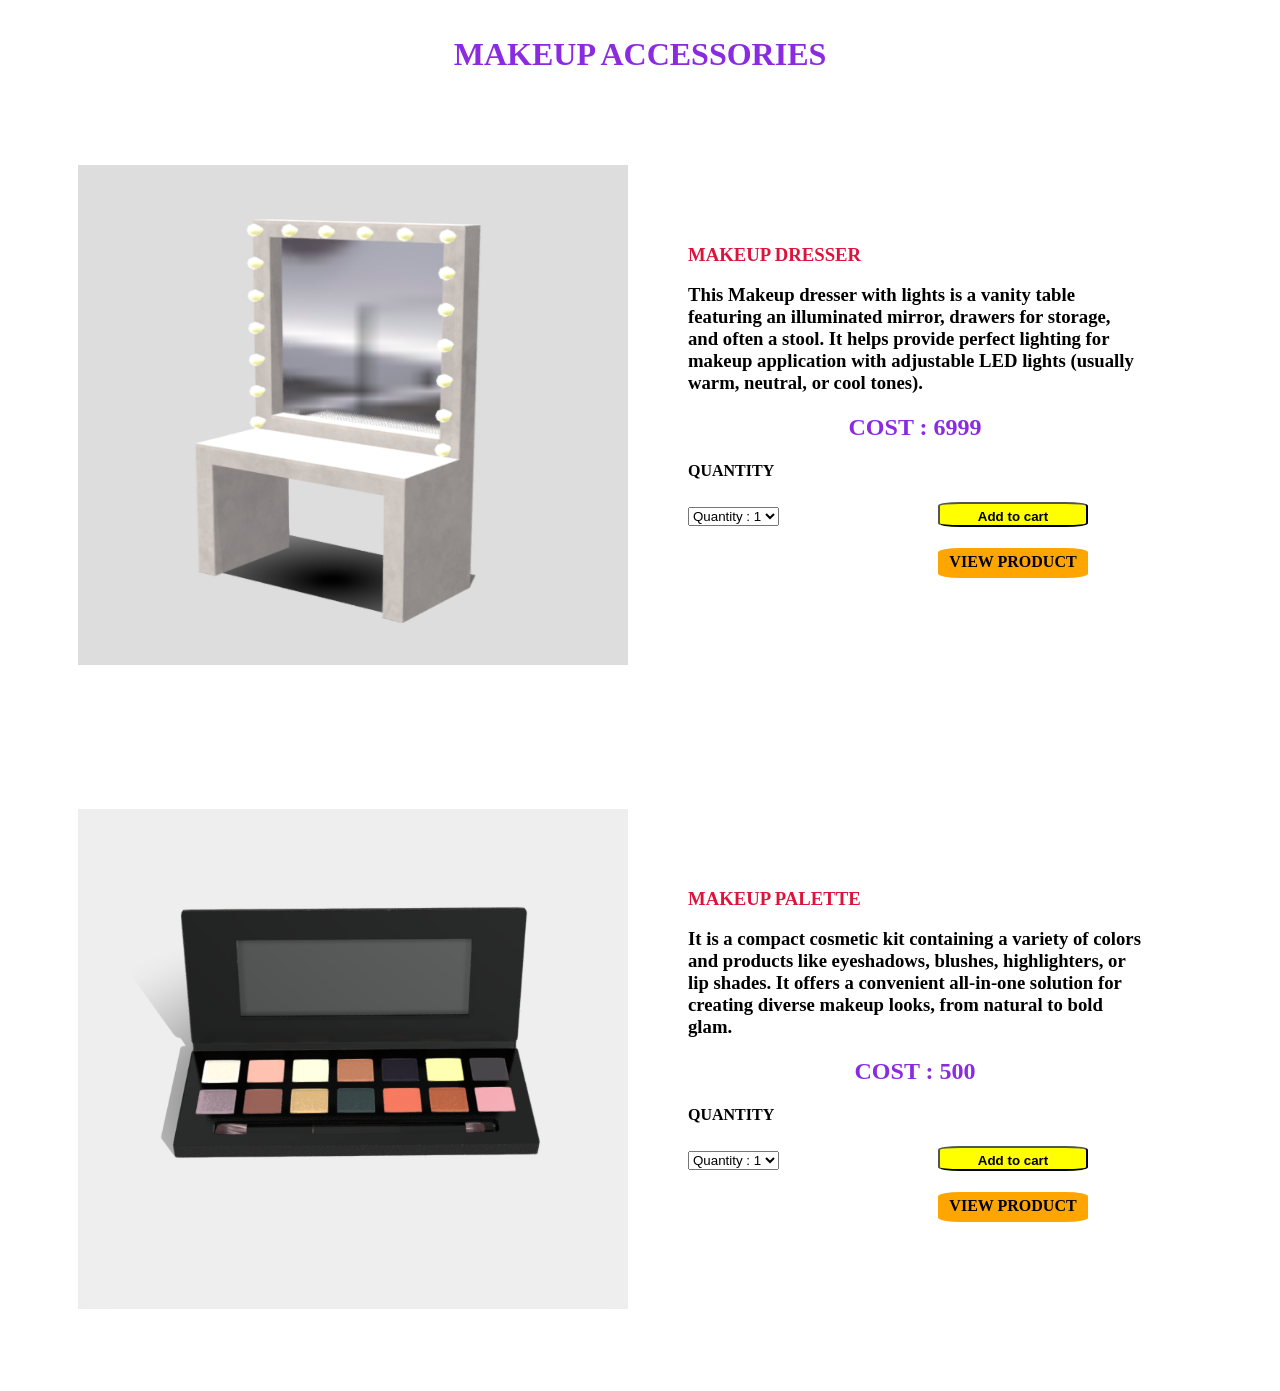
<file: Makeup.html>
<!DOCTYPE html>
<html>
    <head>
        <title>Makeup Accessories</title>
        <style>
            h1{
                padding-top: 15px;
                color: blueviolet;
                text-align: center;
            }
            h2{
                color: blueviolet;
                text-align: center;
            }
            #block1{
                display:flex;
                padding:70px;
            }
            #block2{
                display:flex;
                padding:70px;
            }
            #item{
                color:crimson;
            }
            #text1{
                padding:60px;  
            }
            #text2{
                padding:60px;
            }
            #cart{
                margin-left: 155px;
                padding-top: 5px;
                width: 150px;
                height: 25px;
                text-align: center;
                background-color: yellow;
                border-radius: 15%;
            }
            #view_product{
                margin-left: 250px;
                padding-top: 5px;
                width: 150px;
                height: 25px;
                text-align: center;
                background-color: orange;
                border-radius: 15%;
            }
        </style>
    </head>
    <body>
        <main>
            <h1>MAKEUP ACCESSORIES</h1>
            <div ID="block1">
                <div id="photo1"><img src="Fashion/Makeup-1.png" style="width: 550px; height:500px"></div>
                <div id="text1">
                    <h3 id="item">MAKEUP DRESSER</h3>
                    <h3>This Makeup dresser with lights is a vanity table featuring an illuminated mirror, drawers for storage, and often a stool. It helps provide perfect lighting for makeup application with adjustable LED lights (usually warm, neutral, or cool tones).</h4>
                    <h2>COST : 6999</h2>
                    <h4>QUANTITY</h4>
                    <select>
                        <option>Quantity : 1</option>
                        <option>Quantity : 2</option>
                        <option>Quantity : 3</option>
                    </select>
                    <button id="cart" onclick="addToCart('MAKEUP DRESSER',6999)" style="text-decoration: none; color: inherit;"><strong>Add to cart</strong></button>                
                    <h4 id="view_product">
                        <a href="Fashion/Makeup-1.mp4" style="text-decoration: none; color: inherit;">
                            VIEW PRODUCT
                        </a>
                    </h4>
                </div>
            </div>
            <div ID="block2">
                <div id="photo2"><img src="Fashion/Makeup-2.png" style="width: 550px; height:500px"></div>
                <div id="text2">
                    <h3 id="item">MAKEUP PALETTE</h3>
                    <h3>It is a compact cosmetic kit containing a variety of colors and products like eyeshadows, blushes, highlighters, or lip shades. It offers a convenient all-in-one solution for creating diverse makeup looks, from natural to bold glam.</h4>
                    <h2>COST : 500</h2>
                    <h4>QUANTITY</h4>
                    <select>
                        <option>Quantity : 1</option>
                        <option>Quantity : 2</option>
                        <option>Quantity : 3</option>
                    </select>
                    <button id="cart" onclick="addToCart('MAKEUP PALETTE',500)" style="text-decoration: none; color: inherit;"><strong>Add to cart</strong></button>                
                    <h4 id="view_product">
                        <a href="Fashion/Makeup-2.mp4" style="text-decoration: none; color: inherit;">
                            VIEW PRODUCT
                        </a>
                    </h4>
                </div>
            </div>
        </main>
        <script src="Main.js"></script>
    </body>
</html>
</file>
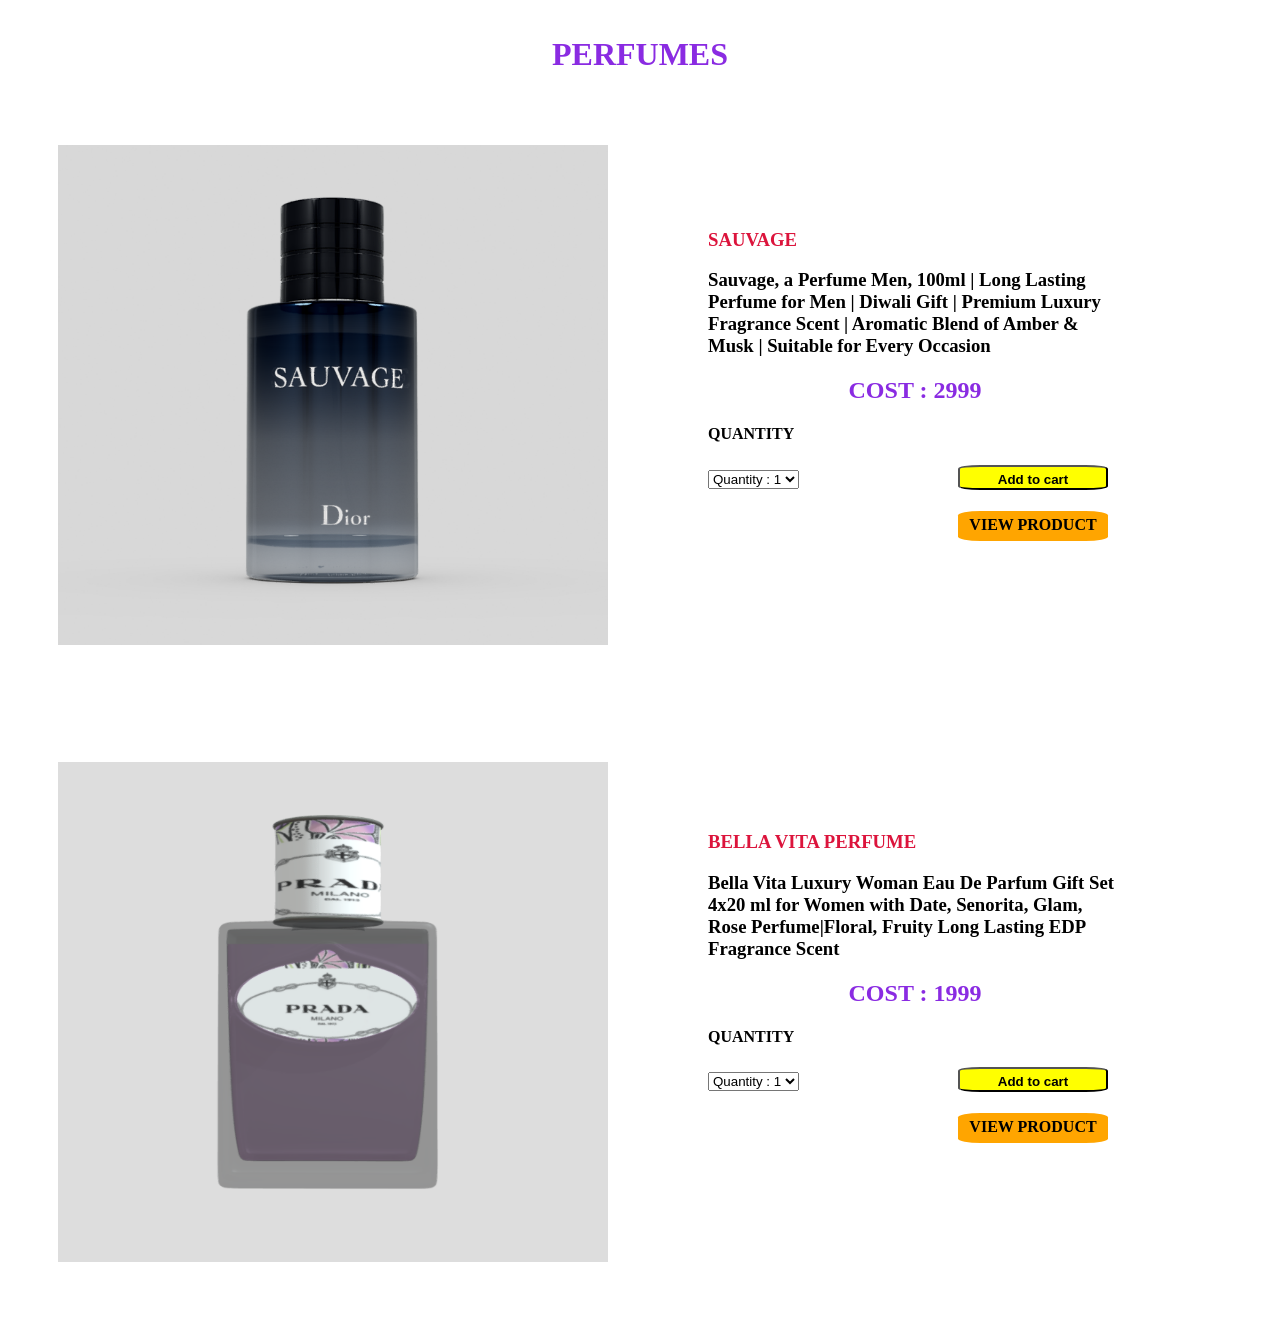
<file: Perfumes.html>
<!DOCTYPE html>
<html>
    <head>
        <title>Perfumes</title>
        <style>
            h1{
                padding-top: 15px;
                color: blueviolet;
                text-align: center;
            }
            h2{
                color: blueviolet;
                text-align: center;
            }
            #block1{
                display:flex;
                padding:50px;
            }
            #block2{
                display:flex;
                padding:50px;
            }
            #item{
                color:crimson;
            }
            #text1{
                margin-top: -35px;
                padding:100px;  
            }
            #text2{
                margin-top: -50px;
                padding:100px;
            }
            #cart{
                margin-left: 155px;
                padding-top: 5px;
                width: 150px;
                height: 25px;
                text-align: center;
                background-color: yellow;
                border-radius: 15%;
            }
            #view_product{
                margin-left: 250px;
                padding-top: 5px;
                width: 150px;
                height: 25px;
                text-align: center;
                background-color: orange;
                border-radius: 15%;
            }
        </style>
    </head>
    <body>
        <main>
            <h1>PERFUMES</h1>
            <div ID="block1">
                <div id="photo1"><img src="Fashion/Perfume-1.png" style="width: 550px; height:500px"></div>
                <div id="text1">
                    <h3 id="item">SAUVAGE</h3>
                    <h3>Sauvage, a Perfume Men, 100ml | Long Lasting Perfume for Men | Diwali Gift | Premium Luxury Fragrance Scent | Aromatic Blend of Amber & Musk | Suitable for Every Occasion</h4>
                    <h2>COST : 2999</h2>
                    <h4>QUANTITY</h4>
                    <select>
                        <option>Quantity : 1</option>
                        <option>Quantity : 2</option>
                        <option>Quantity : 3</option>
                    </select>
                    <button id="cart" onclick="addToCart('SAUVAGE',2999)" style="text-decoration: none; color: inherit;"><strong>Add to cart</strong></button>                
                    <h4 id="view_product">
                        <a href="Fashion/Perfume-1.mp4" style="text-decoration: none; color: inherit;">
                            VIEW PRODUCT
                        </a>
                    </h4>
                </div>
            </div>
            <div ID="block2">
                <div id="photo2"><img src="Fashion/Perfume-2.png" style="width: 550px; height:500px"></div>
                <div id="text2">
                    <h3 id="item">BELLA VITA PERFUME</h3>
                    <h3>Bella Vita Luxury Woman Eau De Parfum Gift Set 4x20 ml for Women with Date, Senorita, Glam, Rose Perfume|Floral, Fruity Long Lasting EDP Fragrance Scent</h4>
                    <h2>COST : 1999</h2>
                    <h4>QUANTITY</h4>
                    <select>
                        <option>Quantity : 1</option>
                        <option>Quantity : 2</option>
                        <option>Quantity : 3</option>
                    </select>
                    <button id="cart" onclick="addToCart('BELLA VITA PERFUME',1999)" style="text-decoration: none; color: inherit;"><strong>Add to cart</strong></button>                
                    <h4 id="view_product">
                        <a href="Fashion/Perfume-2.mp4" style="text-decoration: none; color: inherit;">
                            VIEW PRODUCT
                        </a>
                    </h4>
                </div>
            </div>
        </main>
        <script src="Main.js"></script>
    </body>
</html>
</file>
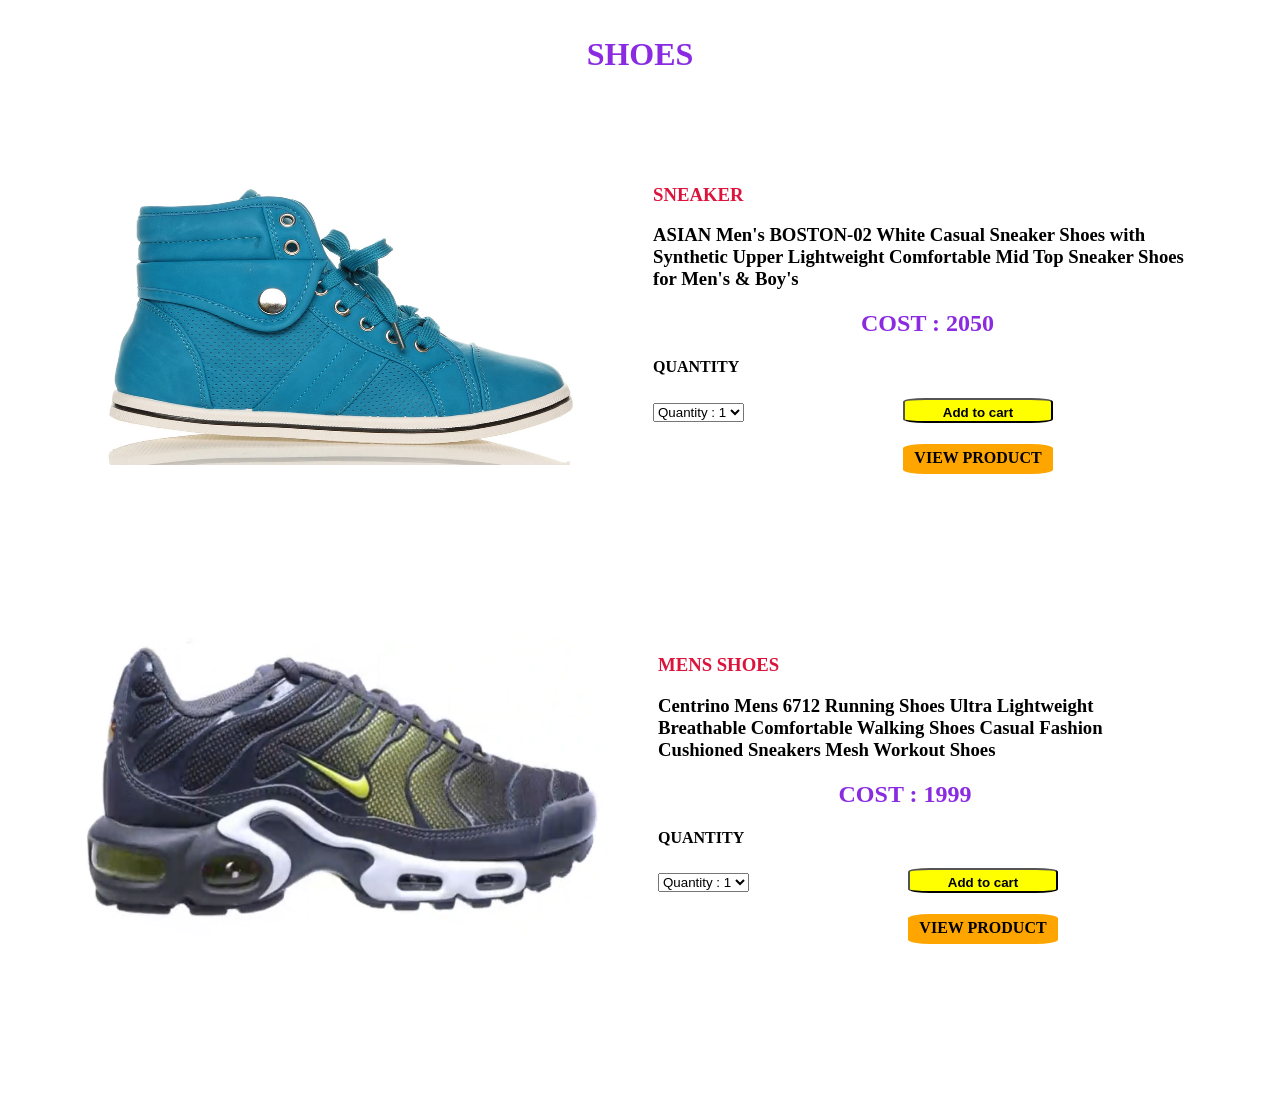
<file: SHOES.html>
<!DOCTYPE html>
<html>
    <head>
        <title>Shoes</title>
        <style>
            h1{
                padding-top: 15px;
                color: blueviolet;
                text-align: center;
            }
            h2{
                color: blueviolet;
                text-align: center;
            }
            #block1{
                display:flex;
                padding:70px;
            }
            #block2{
                display:flex;
                padding:70px;
            }
            #item{
                color:crimson;
            }
            #text1{
                
                padding-left:45px;  
            }
            #text2{
                margin-top: -50px;
                padding:50px;
            }
            #cart{
                margin-left: 155px;
                padding-top: 5px;
                width: 150px;
                height: 25px;
                text-align: center;
                background-color: yellow;
                border-radius: 15%;
            }
            #view_product{
                margin-left: 250px;
                padding-top: 5px;
                width: 150px;
                height: 25px;
                text-align: center;
                background-color: orange;
                border-radius: 15%;
            }
        </style>
    </head>
    <body>
        <main>
            <h1>SHOES</h1>
            <div ID="block1">
                <div id="photo1"><img src="Fashion/Shoe-1.png" width="530" height="300"></div>
                <div id="text1">
                    <h3 id="item">SNEAKER</h3>
                    <h3>ASIAN Men's BOSTON-02 White Casual Sneaker Shoes with Synthetic Upper Lightweight Comfortable Mid Top Sneaker Shoes for Men's & Boy's</h4>
                    <h2>COST : 2050</h2>
                    <h4>QUANTITY</h4>
                    <select>
                        <option>Quantity : 1</option>
                        <option>Quantity : 2</option>
                        <option>Quantity : 3</option>
                    </select>
                    <button id="cart" onclick="addToCart('SNEAKER',2050)" style="text-decoration: none; color: inherit;"><strong>Add to cart</strong></button>                
                    <h4 id="view_product">
                        <a href="Fashion/Shoe-1.mp4" style="text-decoration: none; color: inherit;">
                            VIEW PRODUCT
                        </a>
                    </h4>
                </div>
            </div>
            <div ID="block2">
                <div id="photo2"><img src="Fashion/Shoe-2.png" width="530" height="300"></div>
                <div id="text2">
                    <h3 id="item">MENS SHOES</h3>
                    <h3>Centrino Mens 6712 Running Shoes Ultra Lightweight Breathable Comfortable Walking Shoes Casual Fashion Cushioned Sneakers Mesh Workout Shoes</h4>
                    <h2>COST : 1999</h2>
                    <h4>QUANTITY</h4>
                    <select>
                        <option>Quantity : 1</option>
                        <option>Quantity : 2</option>
                        <option>Quantity : 3</option>
                    </select>
                    <button id="cart" onclick="addToCart('MENS SHOES',1999)" style="text-decoration: none; color: inherit;"><strong>Add to cart</strong></button>                
                    <h4 id="view_product">
                        <a href="Fashion/Shoe-2.mp4" style="text-decoration: none; color: inherit;">
                            VIEW PRODUCT
                        </a>
                    </h4>
                </div>
            </div>
        </main>
        <script src="Main.js"></script>
    </body>
</html>
</file>
